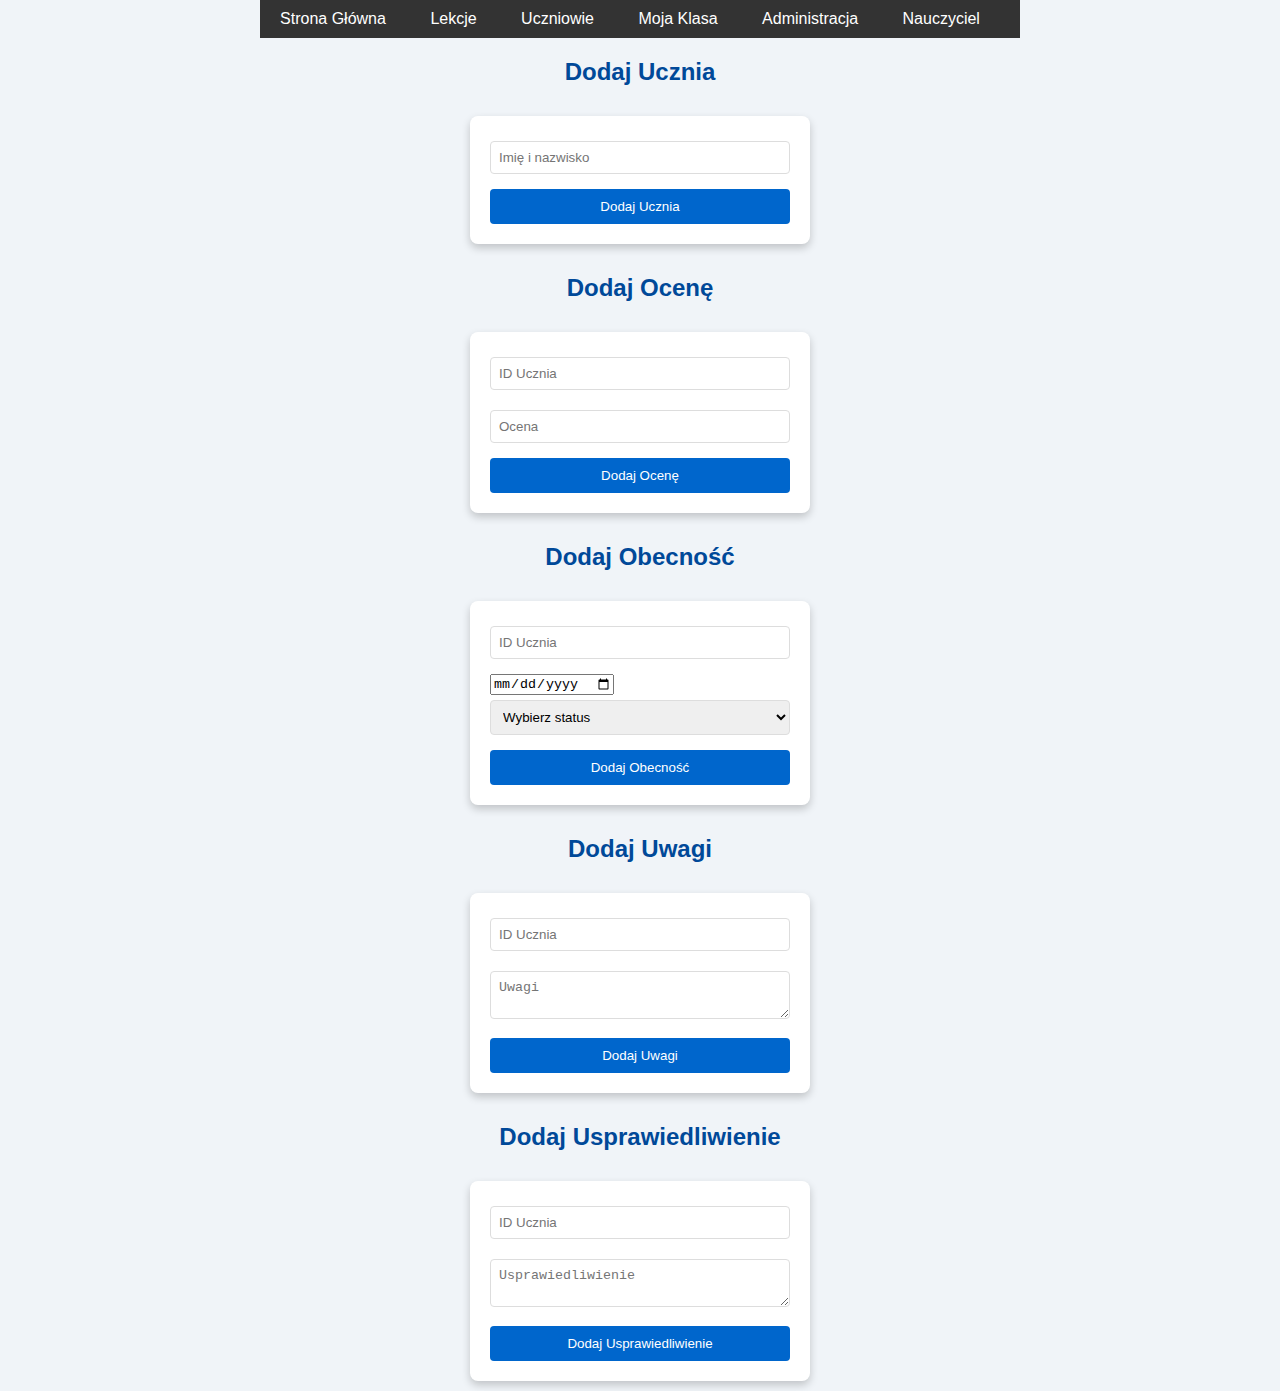
<file: administracja.html>
<!DOCTYPE html>
<html lang="pl">
<head>
    <meta charset="UTF-8">
    <meta name="viewport" content="width=device-width, initial-scale=1.0">
    <link rel="stylesheet" href="style.css">
    <title>Administracja</title>
</head>
<body>
    <nav id="menu">
        <ul>
            <li><a href="index.html">Strona Główna</a></li>
            <li><a href="lekcje.html">Lekcje</a></li>
            <li><a href="uczniowie.html">Uczniowie</a></li>
            <li><a href="klasa.html">Moja Klasa</a></li>
            <li><a href="administracja.html">Administracja</a></li>
            <li><a href="nauczyciel.html">Nauczyciel</a></li>
        </ul>
    </nav>
    
    <h2>Dodaj Ucznia</h2>
    <form id="addStudentForm">
        <input type="text" id="studentName" placeholder="Imię i nazwisko" required>
        <button type="submit">Dodaj Ucznia</button>
    </form>

     <h2>Dodaj Ocenę</h2>
    <form id="addGradeForm">
        <input type="text" id="studentIdForGrade" placeholder="ID Ucznia" required>
        <input type="number" id="grade" placeholder="Ocena" required>
        <button type="submit">Dodaj Ocenę</button>
    </form>

        <h2>Dodaj Obecność</h2>
    <form id="addAttendanceForm">
        <input type="text" id="studentIdForAttendance" placeholder="ID Ucznia" required>
        <input type="date" id="attendanceDate" required>
        <select id="attendanceStatus" required>
            <option value="">Wybierz status</option>
            <option value="obecny">Obecny</option>
            <option value="nieobecny">Nieobecny</option>
        </select>
        <button type="submit">Dodaj Obecność</button>
    </form>

        <h2>Dodaj Uwagi</h2>
    <form id="addRemarkForm">
        <input type="text" id="studentIdForRemark" placeholder="ID Ucznia" required>
        <textarea id="remark" placeholder="Uwagi" required></textarea>
        <button type="submit">Dodaj Uwagi</button>
    </form>

        <h2>Dodaj Usprawiedliwienie</h2>
    <form id="addExcuseForm">
        <input type="text" id="studentIdForExcuse" placeholder="ID Ucznia" required>
        <textarea id="excuse" placeholder="Usprawiedliwienie" required></textarea>
        <button type="submit">Dodaj Usprawiedliwienie</button>
    </form>

    <script src="script.js"></script> <!-- Twój JS, jeśli potrzebny -->
</body>
</html>
</file>
<file: style.css>
/* Styl ogólny */
body {
    font-family: Arial, sans-serif;
    background-color: #f0f4f8;
    color: #333;
    margin: 0;
    padding: 0;
    display: flex;
    flex-direction: column;
    align-items: center;
}

/* Nagłówek strony */
h1 {
    color: #0066cc;
    margin: 20px 0;
}

/* Styl formularzy */
form {
    background-color: #ffffff;
    border-radius: 8px;
    box-shadow: 0 4px 8px rgba(0, 0, 0, 0.2);
    padding: 20px;
    margin: 10px 0;
    width: 300px;
    max-width: 100%;
}

/* Styl etykiet i przycisków */
label {
    font-weight: bold;
    display: block;
    margin: 10px 0 5px;
}

input[type="text"],
input[type="number"],
select,
textarea {
    width: 100%;
    padding: 8px;
    margin: 5px 0 15px;
    border: 1px solid #ddd;
    border-radius: 4px;
    box-sizing: border-box;
}

button {
    background-color: #0066cc;
    color: #ffffff;
    padding: 10px;
    border: none;
    border-radius: 4px;
    cursor: pointer;
    width: 100%;
}

button:hover {
    background-color: #004999;
}

/* Styl sekcji wyświetlanych danych */
h2 {
    color: #004999;
    margin-top: 20px;
}

p {
    margin: 5px 0;
}


#menu {
    background-color: #333;
    color: white;
    padding: 10px;
}

#menu ul {
    list-style-type: none;
    margin: 0;
    padding: 0;
}

#menu li {
    display: inline;
    margin-right: 20px;
}

#menu a {
    color: white;
    text-decoration: none;
    padding: 5px 10px;
}

#menu a:hover {
    background-color: #575757;
    border-radius: 5px;
}
</file>
